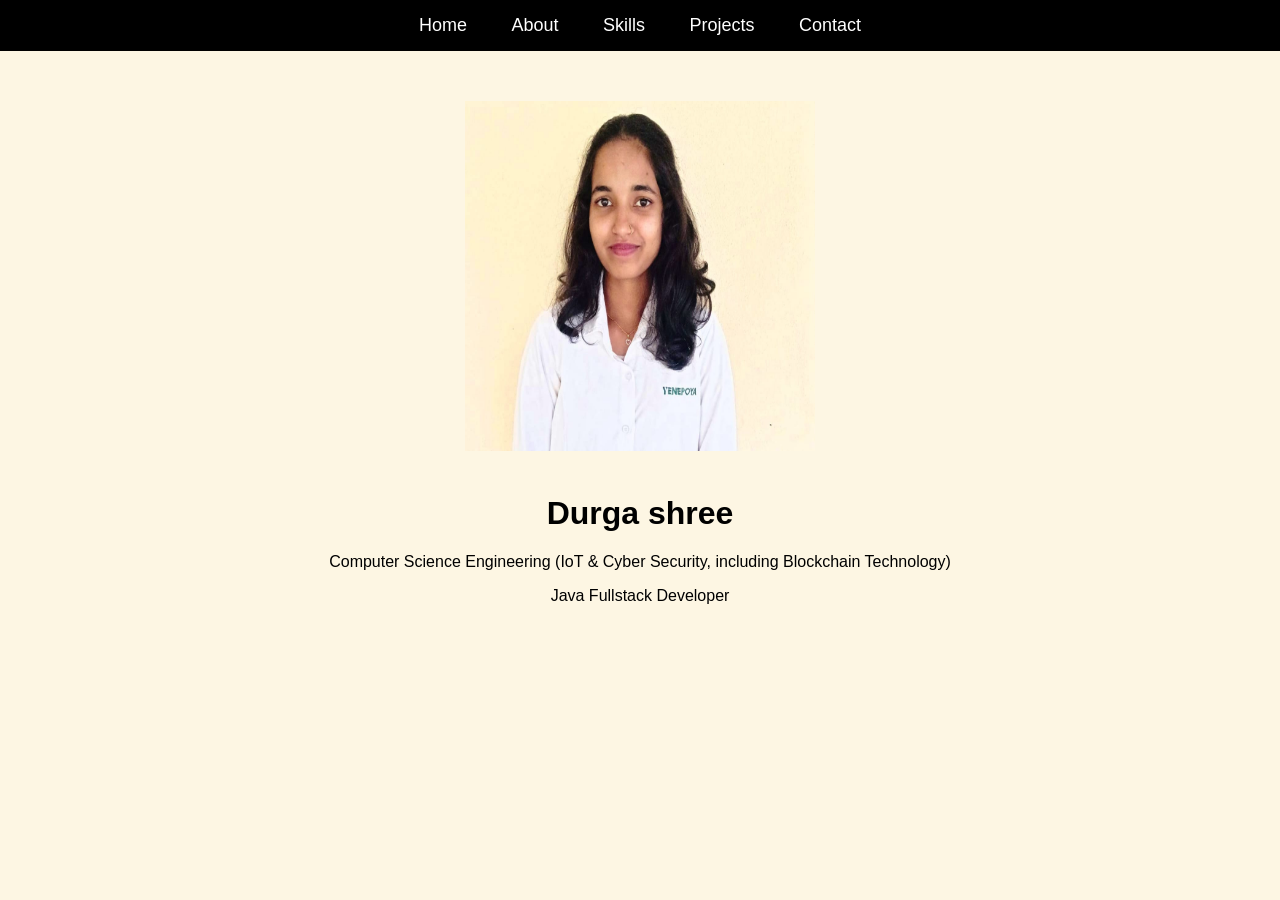
<file: index.html>
<!DOCTYPE html>
<html>
<head>
    <title>Home Page</title>
    <meta name="viewport" content="width=device-width, initial-scale=1.0">
    <link rel="stylesheet" href="style.css">
</head>
<body>

    <nav>
        <a href="index.html">Home</a>
        <a href="about.html">About</a>
        <a href="skills.html">Skills</a>
        <a href="project.html">Projects</a>
        <a href="contact.html">Contact</a>
    </nav>

    <div class="content">
        <img src="photo.jpg" width="350" height="350" alt="Profile Photo">
        <h1>Durga shree</h1>
        <p>Computer Science Engineering (IoT & Cyber Security, including Blockchain Technology)</p>
        <p>Java Fullstack Developer</p>
    </div>

</body>
</html>
</file>
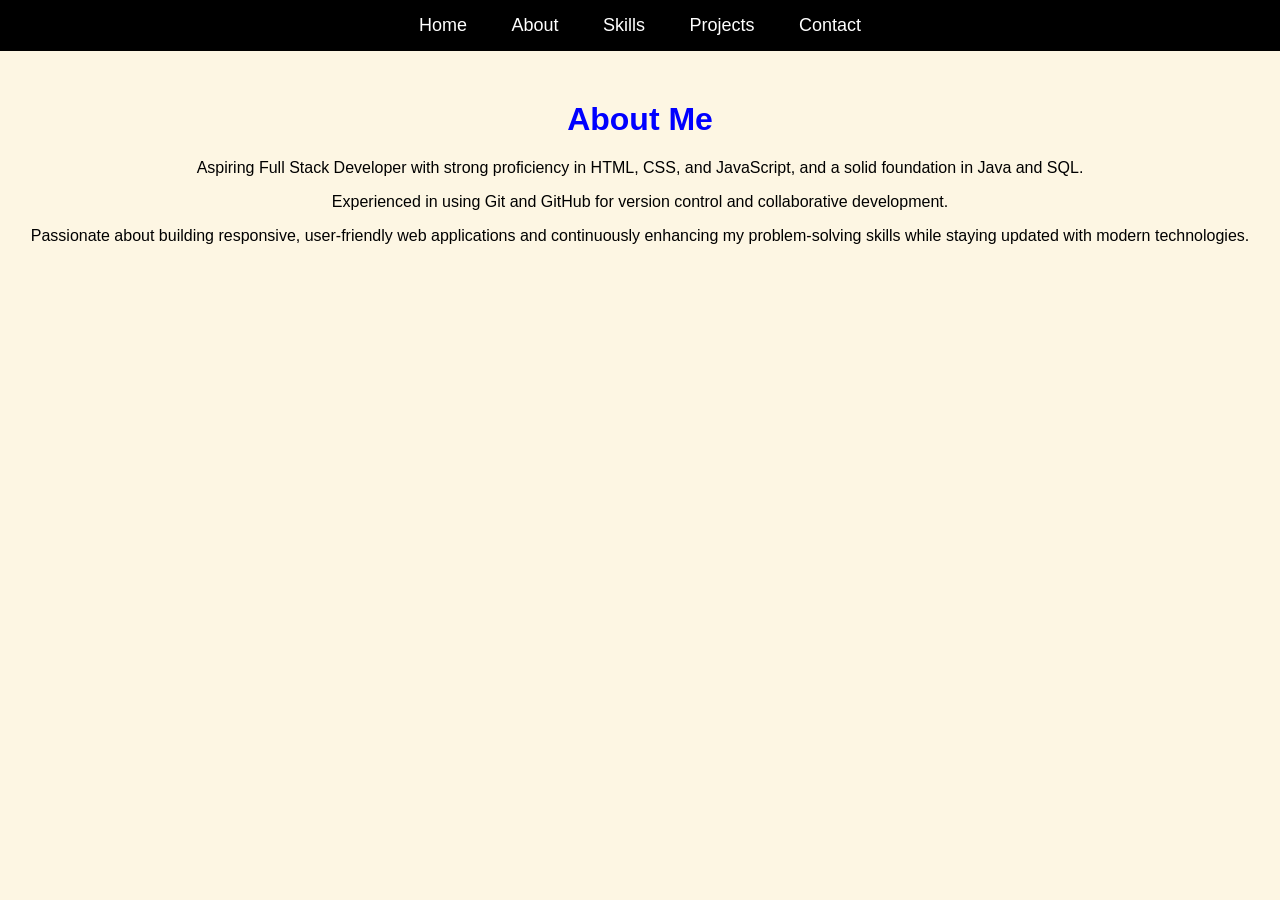
<file: About.html>
<!DOCTYPE html>
<html>
<head>
    <title>about Page</title>
    <meta name="viewport" content="width=device-width, initial-scale=1.0">
    <link rel="stylesheet" href="style.css">
</head>
<body>

    <nav>
        <a href="index.html">Home</a>
        <a href="about.html">About</a>
        <a href="skills.html">Skills</a>
        <a href="project.html">Projects</a>
        <a href="contact.html">Contact</a>
    </nav>

    <div class="content">
        <h1 style="color: blue;">About Me</h1>
<p>Aspiring Full Stack Developer with strong proficiency in HTML, CSS, and JavaScript, and a solid foundation in Java and SQL.</p>
<p>Experienced in using Git and GitHub for version control and collaborative development.</p>
<p>Passionate about building responsive, user-friendly web applications and continuously enhancing my problem-solving skills while staying updated with modern technologies.</p>
    </div>

</body>
</html>
</file>
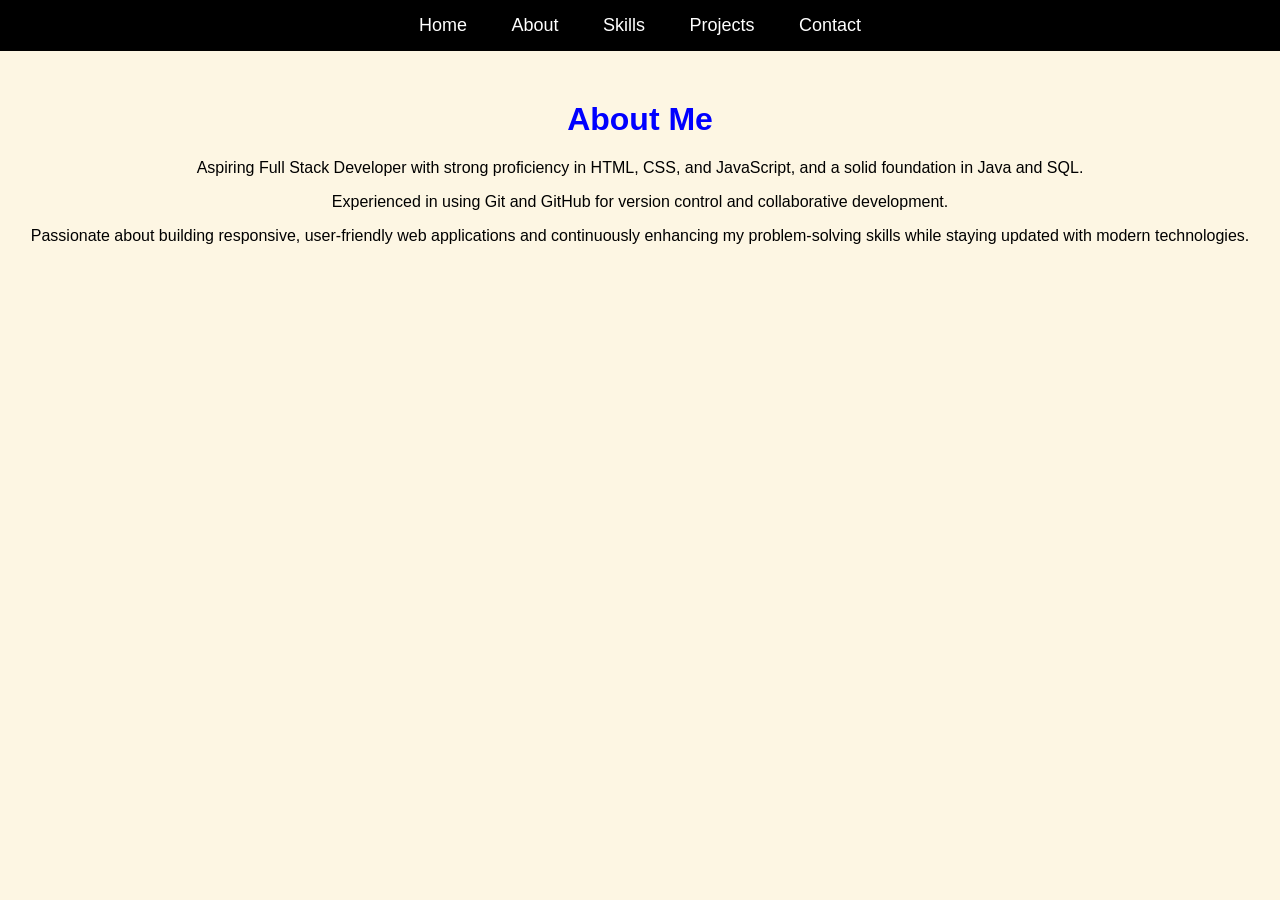
<file: about.html>
<!DOCTYPE html>
<html>
<head>
    <title>about Page</title>
    <meta name="viewport" content="width=device-width, initial-scale=1.0">
    <link rel="stylesheet" href="style.css">
</head>
<body>

    <nav>
        <a href="index.html">Home</a>
        <a href="about.html">About</a>
        <a href="skills.html">Skills</a>
        <a href="project.html">Projects</a>
        <a href="contact.html">Contact</a>
    </nav>

    <div class="content">
        <h1 style="color: blue;">About Me</h1>
<p>Aspiring Full Stack Developer with strong proficiency in HTML, CSS, and JavaScript, and a solid foundation in Java and SQL.</p>
<p>Experienced in using Git and GitHub for version control and collaborative development.</p>
<p>Passionate about building responsive, user-friendly web applications and continuously enhancing my problem-solving skills while staying updated with modern technologies.</p>
    </div>

</body>
</html>
</file>
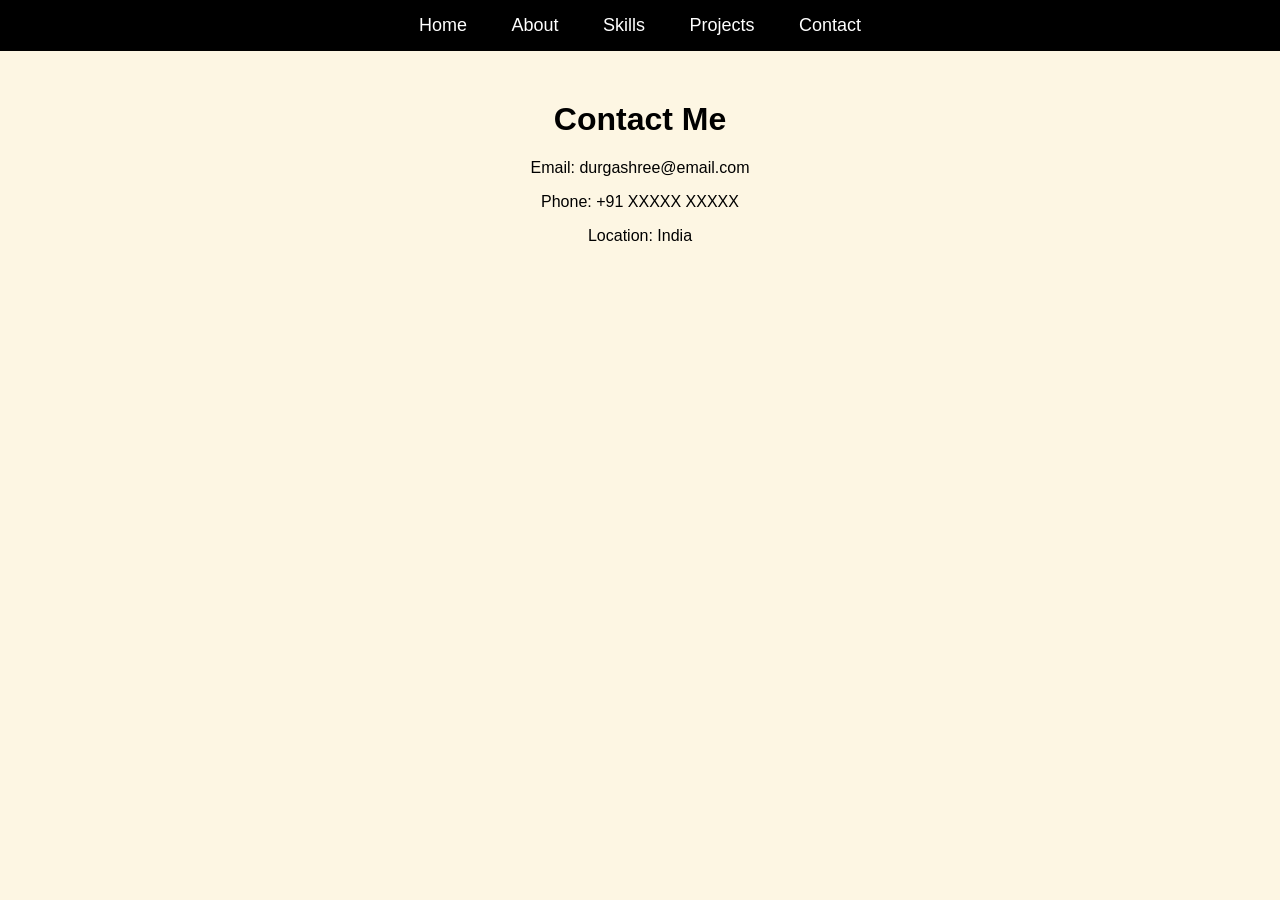
<file: Contact.html>
<!DOCTYPE html>
<html>
<head>
    <meta name="viewport" content="width=device-width, initial-scale=1.0">
    <link rel="stylesheet" href="style.css">
    <title>Contact Page</title>
</head>
<body>

    <nav>
        <a href="index.html">Home</a>
        <a href="about.html">About</a>
        <a href="skills.html">Skills</a>
        <a href="project.html">Projects</a>
        <a href="contact.html">Contact</a>
    </nav>

    <div class="content">
        <h1>Contact Me</h1>
        <p>Email: durgashree@email.com</p>
        <p>Phone: +91 XXXXX XXXXX</p>
        <p>Location: India</p>
    </div>

</body>
</html>
</file>
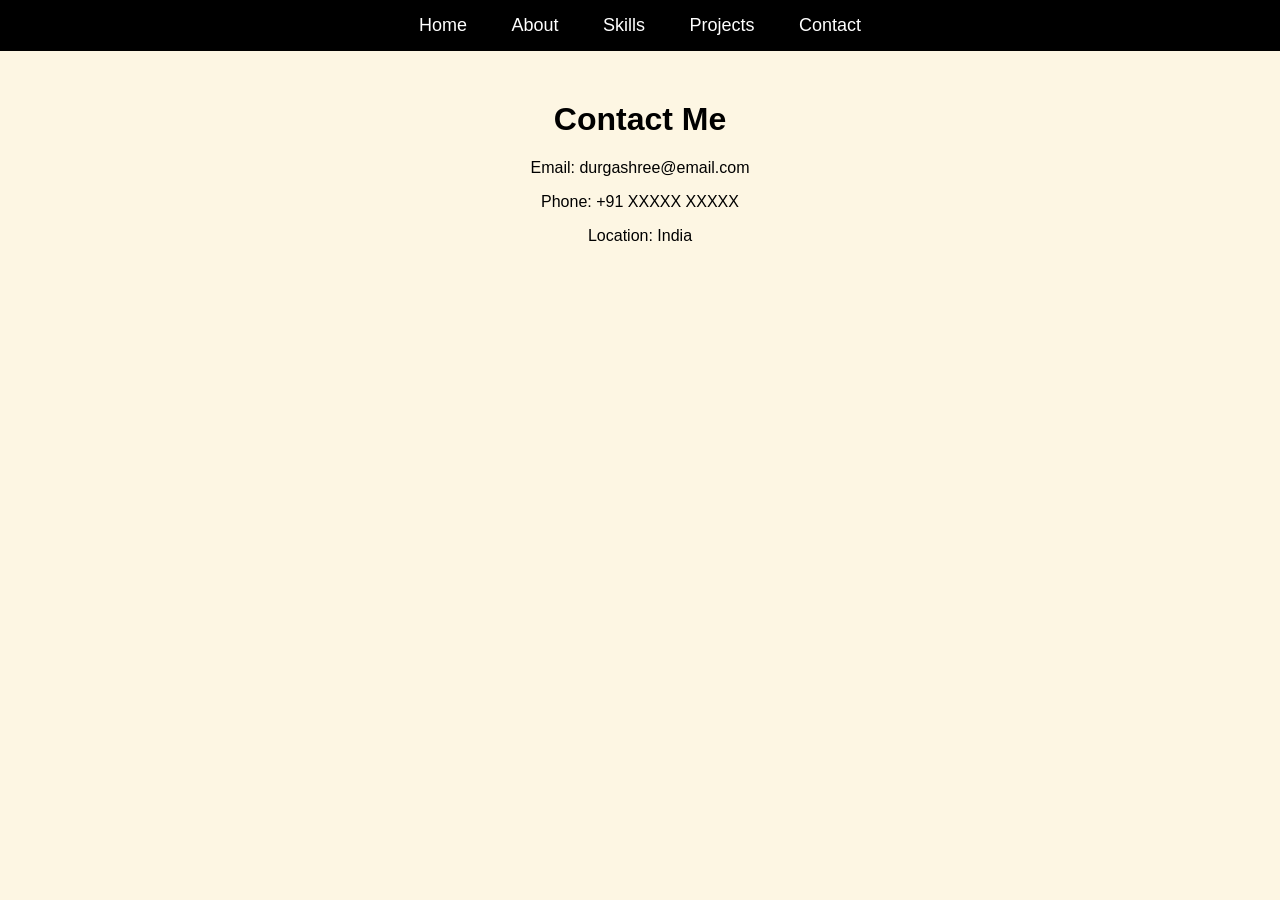
<file: contact.html>
<!DOCTYPE html>
<html>
<head>
    <meta name="viewport" content="width=device-width, initial-scale=1.0">
    <link rel="stylesheet" href="style.css">
    <title>Contact Page</title>
</head>
<body>

    <nav>
        <a href="index.html">Home</a>
        <a href="about.html">About</a>
        <a href="skills.html">Skills</a>
        <a href="project.html">Projects</a>
        <a href="contact.html">Contact</a>
    </nav>

    <div class="content">
        <h1>Contact Me</h1>
        <p>Email: durgashree@email.com</p>
        <p>Phone: +91 XXXXX XXXXX</p>
        <p>Location: India</p>
    </div>

</body>
</html>
</file>
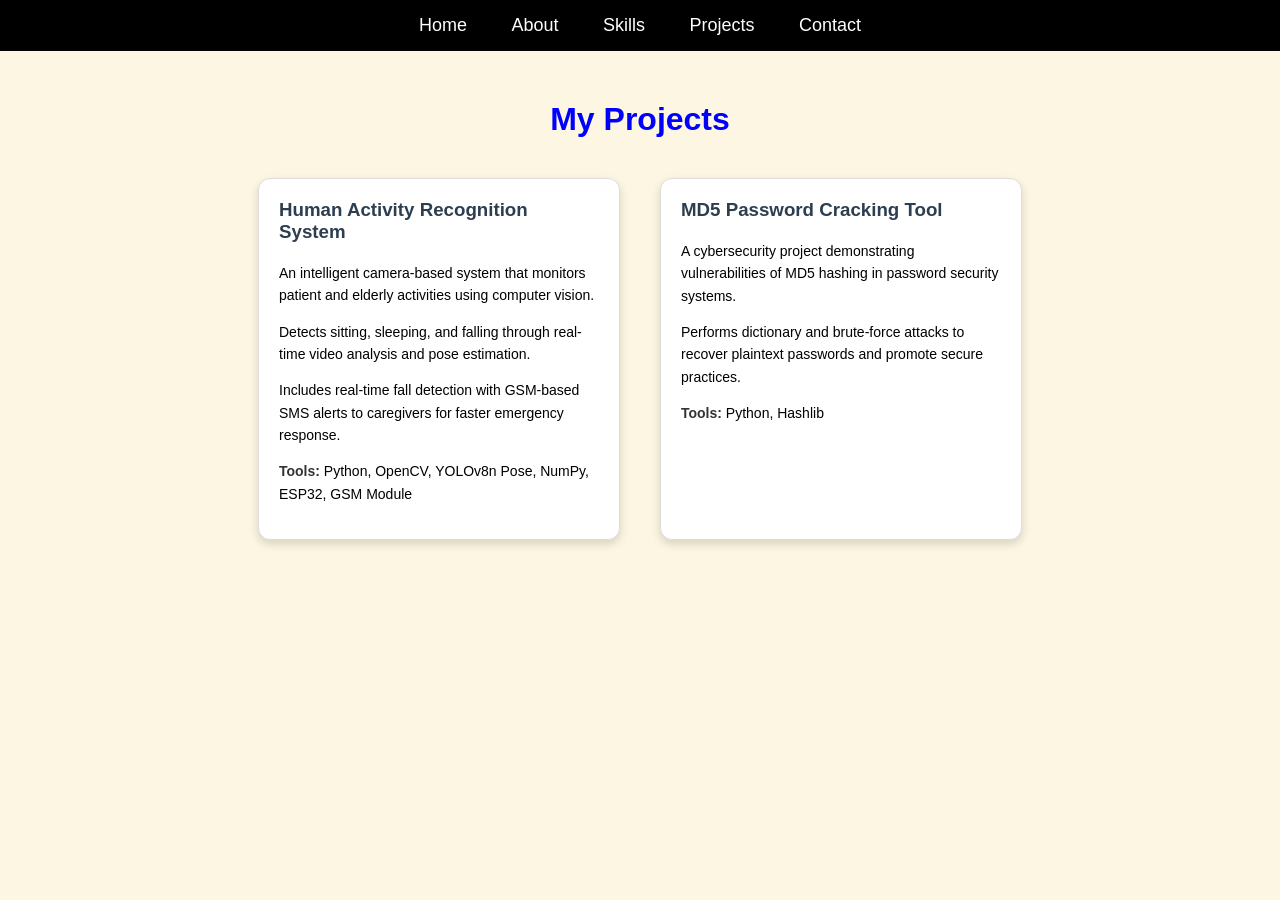
<file: Project.html>
<!DOCTYPE html>
<html>
<head>
    <title>Projects Page</title>
    <meta name="viewport" content="width=device-width, initial-scale=1.0">
    <link rel="stylesheet" href="style.css">
</head>
<body>

    <nav>
        <a href="index.html">Home</a>
        <a href="about.html">About</a>
        <a href="skills.html">Skills</a>
        <a href="project.html">Projects</a>
        <a href="contact.html">Contact</a>
    </nav>

    <div class="content">
        <h1 style="color: blue;">My Projects</h1>
    </div>

    <div class="container">

        <div class="box">
            <h3>Human Activity Recognition System</h3>
            <p>An intelligent camera-based system that monitors patient and elderly activities using computer vision.</p>
            <p>Detects sitting, sleeping, and falling through real-time video analysis and pose estimation.</p>
            <p>Includes real-time fall detection with GSM-based SMS alerts to caregivers for faster emergency response.</p>
            <p><b>Tools:</b> Python, OpenCV, YOLOv8n Pose, NumPy, ESP32, GSM Module</p>
        </div>

        <div class="box">
            <h3>MD5 Password Cracking Tool</h3>
            <p>A cybersecurity project demonstrating vulnerabilities of MD5 hashing in password security systems.</p>
            <p>Performs dictionary and brute-force attacks to recover plaintext passwords and promote secure practices.</p>
            <p><b>Tools:</b> Python, Hashlib</p>
        </div>

    </div>

</body>
</html>
</div>
</file>
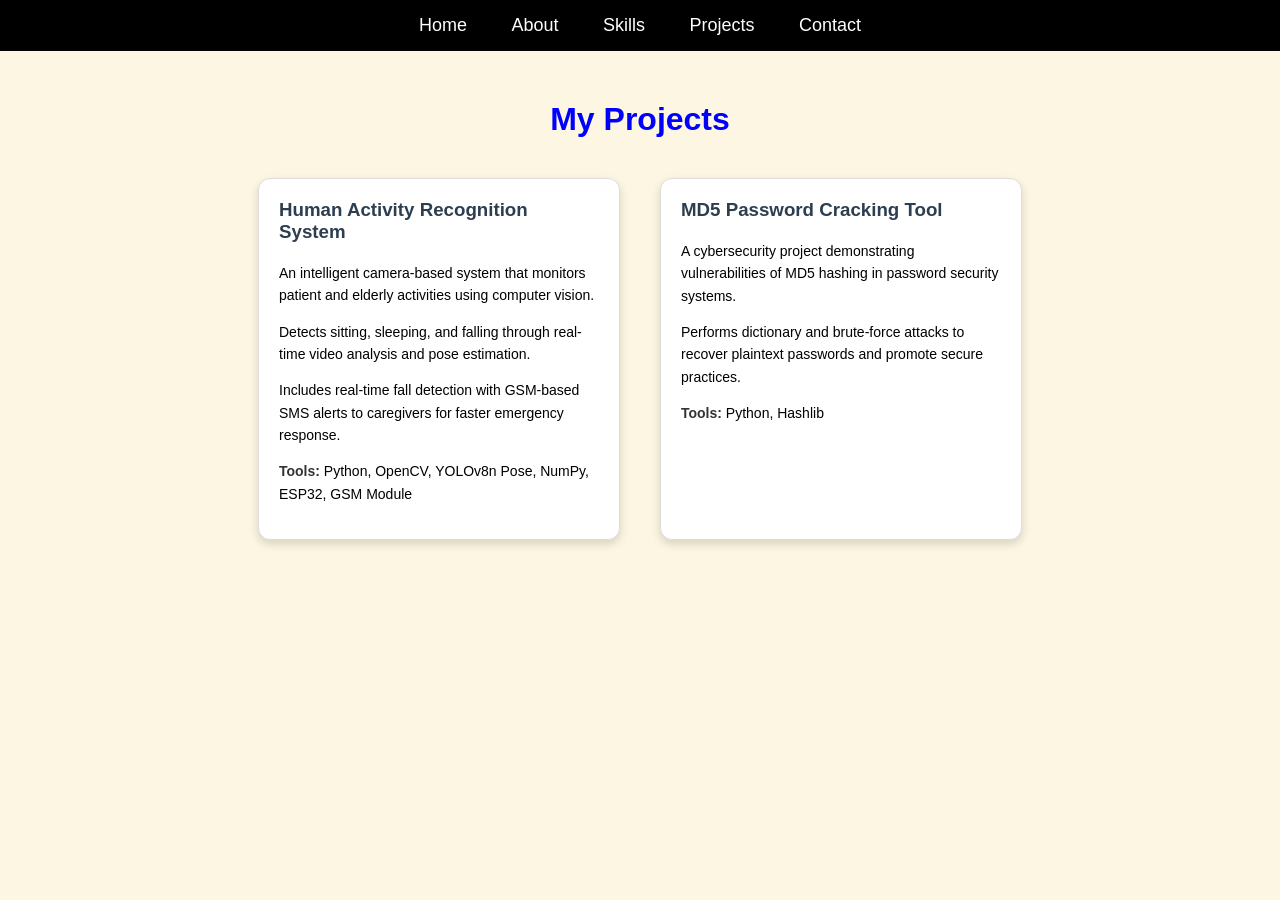
<file: project.html>
<!DOCTYPE html>
<html>
<head>
    <title>Projects Page</title>
    <meta name="viewport" content="width=device-width, initial-scale=1.0">
    <link rel="stylesheet" href="style.css">
</head>
<body>

    <nav>
        <a href="index.html">Home</a>
        <a href="about.html">About</a>
        <a href="skills.html">Skills</a>
        <a href="project.html">Projects</a>
        <a href="contact.html">Contact</a>
    </nav>

    <div class="content">
        <h1 style="color: blue;">My Projects</h1>
    </div>

    <div class="container">

        <div class="box">
            <h3>Human Activity Recognition System</h3>
            <p>An intelligent camera-based system that monitors patient and elderly activities using computer vision.</p>
            <p>Detects sitting, sleeping, and falling through real-time video analysis and pose estimation.</p>
            <p>Includes real-time fall detection with GSM-based SMS alerts to caregivers for faster emergency response.</p>
            <p><b>Tools:</b> Python, OpenCV, YOLOv8n Pose, NumPy, ESP32, GSM Module</p>
        </div>

        <div class="box">
            <h3>MD5 Password Cracking Tool</h3>
            <p>A cybersecurity project demonstrating vulnerabilities of MD5 hashing in password security systems.</p>
            <p>Performs dictionary and brute-force attacks to recover plaintext passwords and promote secure practices.</p>
            <p><b>Tools:</b> Python, Hashlib</p>
        </div>

    </div>

</body>
</html>
</div>
</file>
<file: style.css>
/* ===== Normal Styles (All Screens) ===== */

body {
    margin: 0;
    font-family: Arial, sans-serif;
    background-color: #fdf6e3;
}

nav {
    background-color: black;
    padding: 15px;
    text-align: center;
}

nav a {
    color: white;
    text-decoration: none;
    margin: 20px;
    font-size: 18px;
}

nav a:hover {
    color: yellow;
}

.content {
    text-align: center;
    margin-top: 50px;
}

.container {
    width: 85%;
    margin: 40px auto;
    display: flex;
    justify-content: center;
    gap: 40px;
    flex-wrap: wrap;
}

.content h1 {
    text-align: center;
    margin-top: 40px;
}

.box {
    width: 320px;
    background-color: #ffffff;
    border: 1px solid #ddd;
    border-radius: 12px;
    padding: 20px;
    box-shadow: 0 4px 10px rgba(0, 0, 0, 0.15);
    text-align: left;
    transition: transform 0.2s ease, box-shadow 0.2s ease;
}

.box:hover {
    transform: translateY(-5px);
    box-shadow: 0 6px 14px rgba(0, 0, 0, 0.2);
}

.box h3 {
    margin-top: 0;
    color: #2c3e50;
}

.box p {
    line-height: 1.6;
    font-size: 14px;
}

.box b {
    color: #333;
}


/*--- Mobile Only Styles---*/

@media (max-width: 768px) {

    nav a {
        display: block;
        margin: 10px 0;
    }

    .container {
        flex-direction: column;
        align-items: center;
    }

    .box {
        width: 90%;
    }

    .content {
        margin-top: 20px;
        padding: 0 10px;
    }

    img {
        max-width: 90%;
        height: auto;
    }
}
</file>
